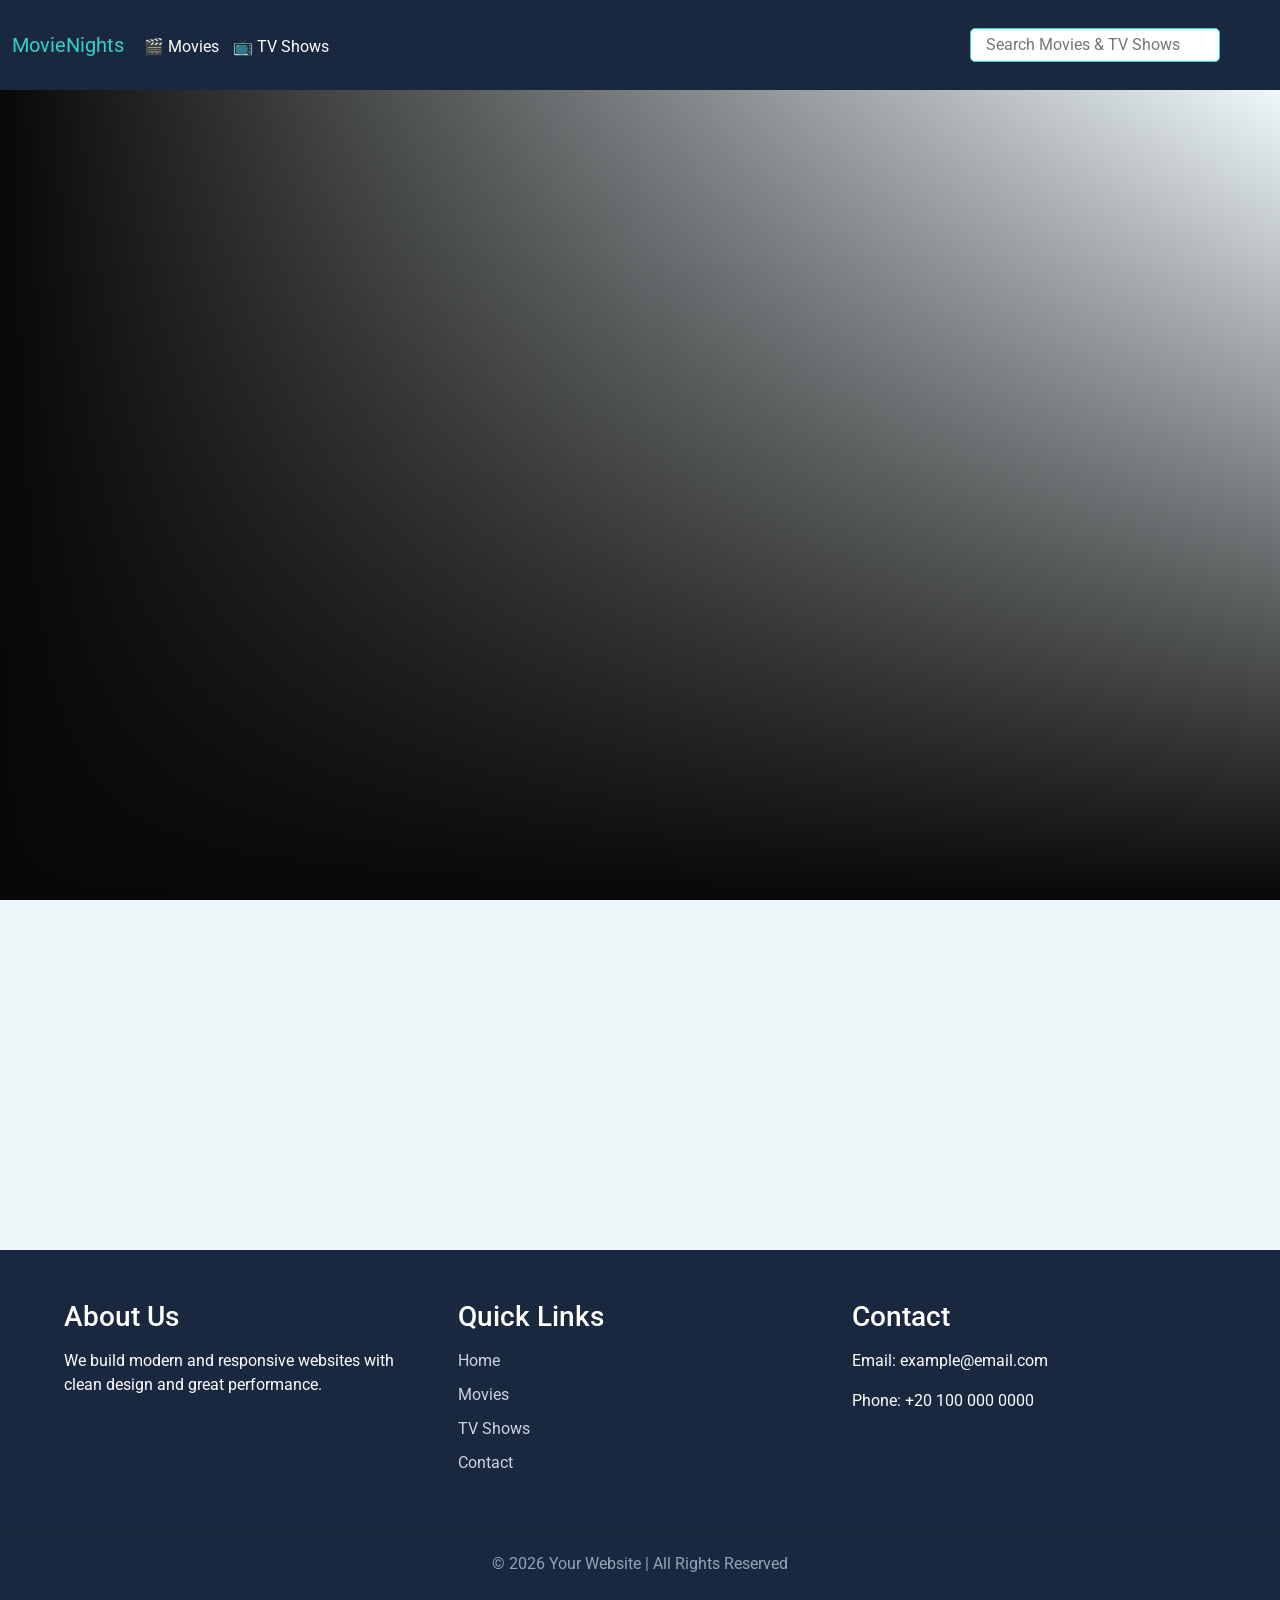
<file: categories.html>
<!DOCTYPE html>
<html lang="en">
<head>
    <meta charset="UTF-8">
    <meta name="viewport" content="width=device-width, initial-scale=1.0">
    <title>Categories</title>
    <link rel="stylesheet" href="https://cdnjs.cloudflare.com/ajax/libs/font-awesome/6.7.2/css/all.min.css">
    <link href="https://cdn.jsdelivr.net/npm/bootstrap@5.3.8/dist/css/bootstrap.min.css" rel="stylesheet" />
    <link rel="preconnect" href="https://fonts.googleapis.com">
    <link rel="preconnect" href="https://fonts.gstatic.com" crossorigin>
    <link href="https://fonts.googleapis.com/css2?family=Roboto:ital,wght@0,100..900;1,100..900&display=swap"
        rel="stylesheet">
    <link rel="stylesheet" href="css/style.css">
    <link rel="stylesheet" href="css/categories.css">
</head>
<body>
    <!-- start nav -->
    <nav class="navbar nav">
        <div class="container-fluid gap-1">
            <div>
                <a class="navbar-brand logo" href="index.html">MovieNights</a>
                <a class="nav-ele" href="categories.html?type=movie">🎬 Movies</a>
                <a class="nav-ele" href="categories.html?type=tv">📺 TV Shows</a>

            </div>
            <div class="search-box">
                <input class=" me-5 search" type="text" placeholder="Search Movies & TV Shows" aria-label="Search">
                <ul id="searchResults"></ul>
            </div>
        </div>
    </nav>
    <!-- start hero section -->
     <section class="hero">  
          <div class="details container">
            
          </div>
     </section>

     <section id="arabic" class="trending container">
        
     </section>
     <section id="english" class="trending container">
        
     </section>
     <section id="turkish" class="trending container">
        
     </section>
     <section id="korean" class="trending container">
       
     </section>
     <section id="spanish" class="trending container">
       
     </section>

    <!-- start footer -->
    <footer class="site-footer">
        <div class="footer-container">
            <div class="footer-section">
                <h3>About Us</h3>
                <p>
                    We build modern and responsive websites with clean design and great
                    performance.
                </p>
            </div>

            <div class="footer-section">
                <h3>Quick Links</h3>
                <ul>
                    <li><a href="#">Home</a></li>
                    <li><a href="#">Movies</a></li>
                    <li><a href="#">TV Shows</a></li>
                    <li><a href="#">Contact</a></li>
                </ul>
            </div>

            <div class="footer-section">
                <h3>Contact</h3>
                <p>Email: example@email.com</p>
                <p>Phone: +20 100 000 0000</p>
            </div>
        </div>

        <div class="footer-bottom">
            <p>© 2026 Your Website | All Rights Reserved</p>
        </div>
    </footer>
    <!-- start script -->
    <script src="https://cdn.jsdelivr.net/npm/bootstrap@5.3.8/dist/js/bootstrap.bundle.min.js"></script>
    <script src="js/categories.js"></script>
    <script src="js/search.js"></script>
</body>
</html>
</file>
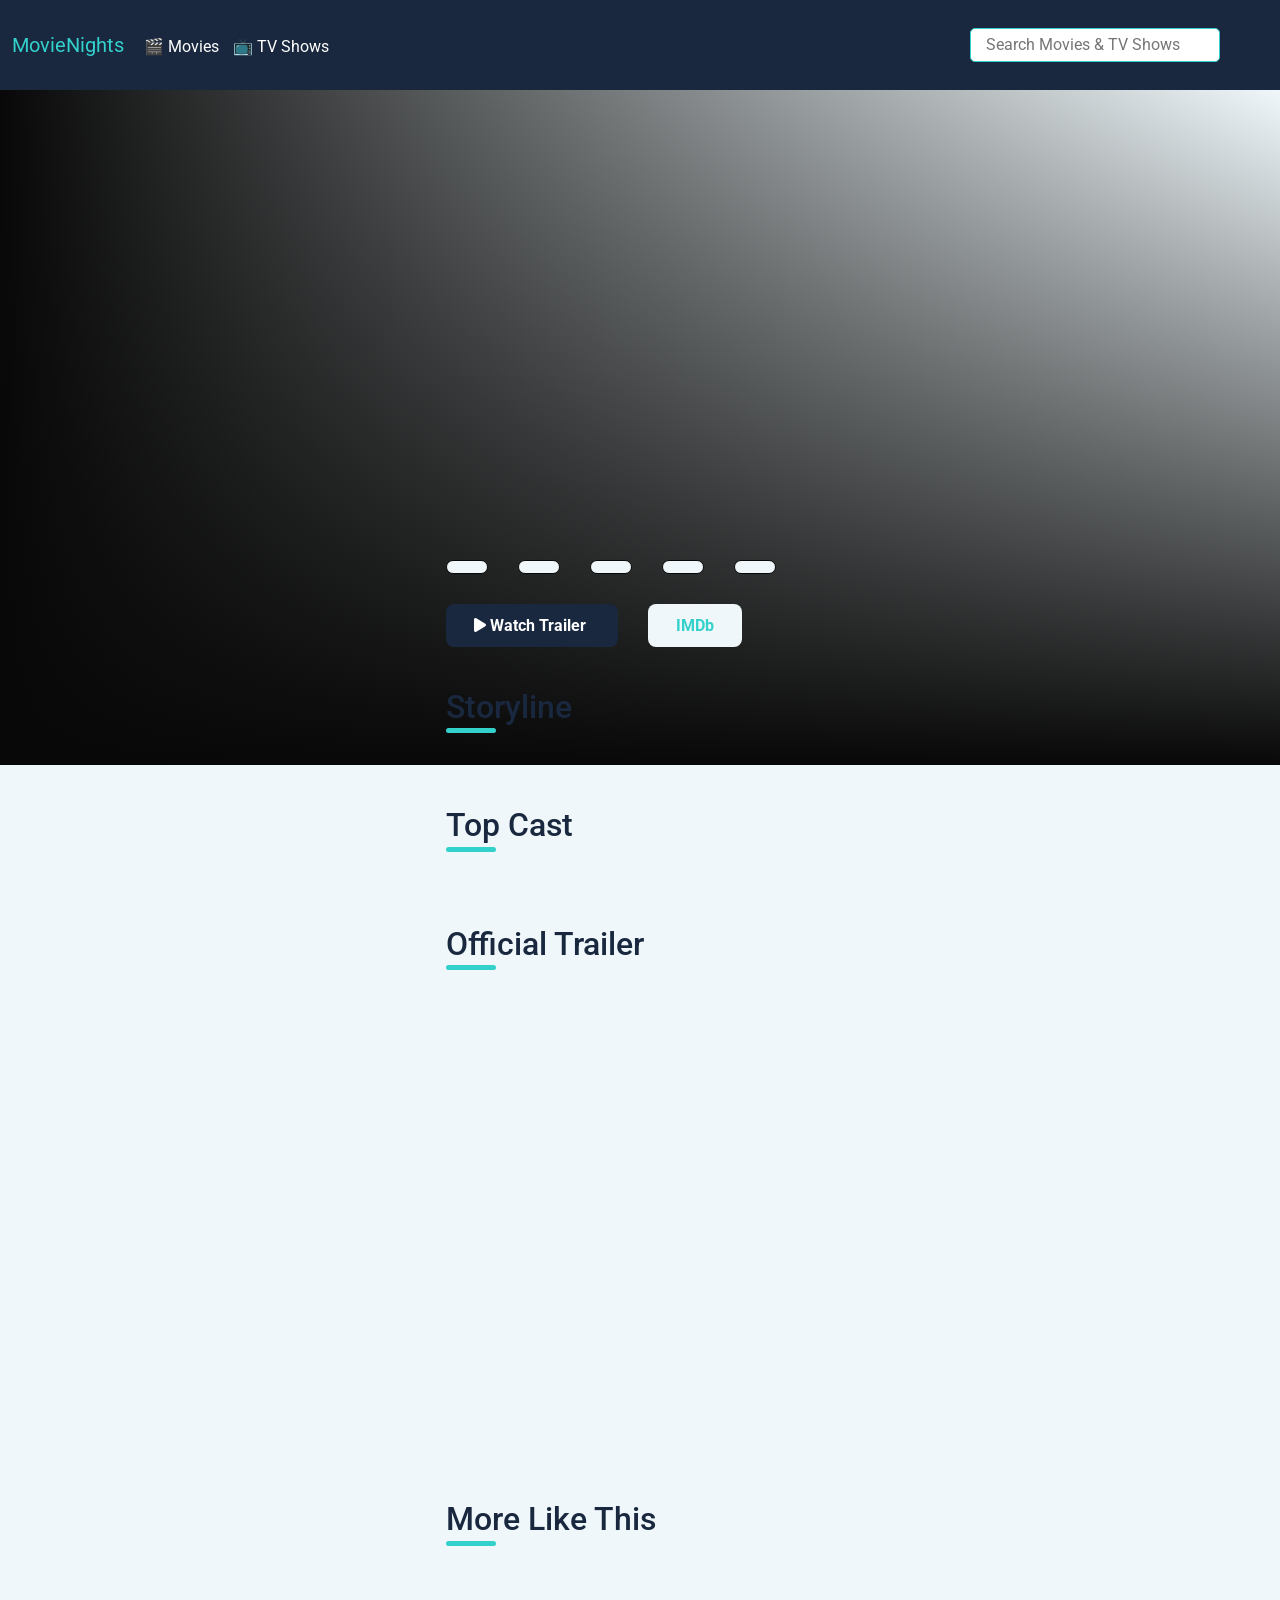
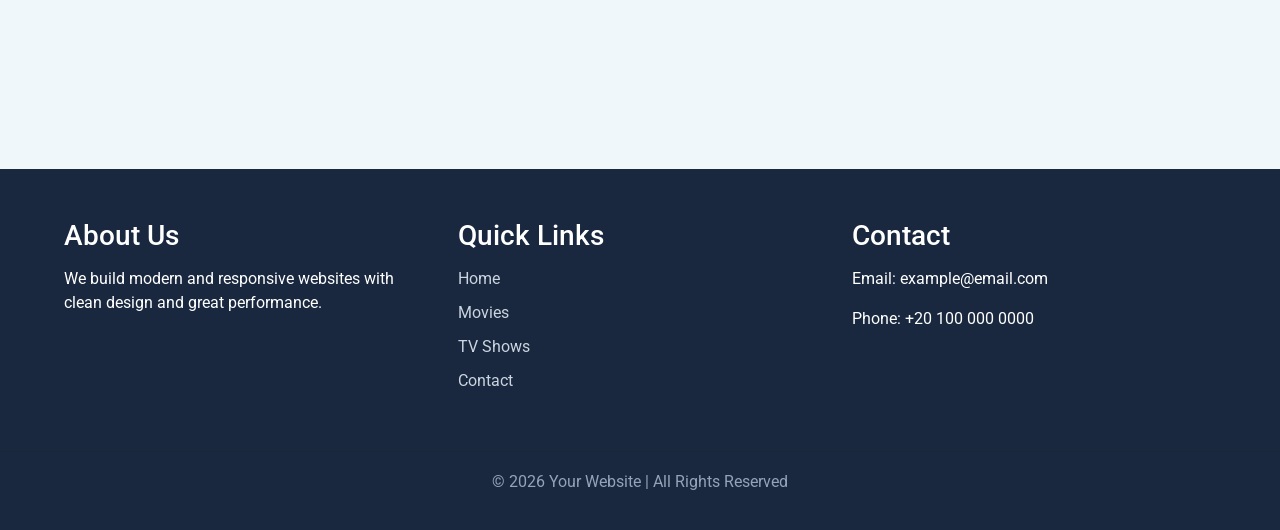
<file: details.html>
<!DOCTYPE html>
<html lang="en">

<head>
    <meta charset="UTF-8">
    <meta name="viewport" content="width=device-width, initial-scale=1.0">
    <title>Movie Website</title>
    <link rel="stylesheet" href="https://cdnjs.cloudflare.com/ajax/libs/font-awesome/6.7.2/css/all.min.css">
    <link href="https://cdn.jsdelivr.net/npm/bootstrap@5.3.8/dist/css/bootstrap.min.css" rel="stylesheet" />
    <link rel="preconnect" href="https://fonts.googleapis.com">
    <link rel="preconnect" href="https://fonts.gstatic.com" crossorigin>
    <link href="https://fonts.googleapis.com/css2?family=Roboto:ital,wght@0,100..900;1,100..900&display=swap"
        rel="stylesheet">
    <link rel="stylesheet" href="css/style.css"> 
    <link rel="stylesheet" href="css/details.css"> 
</head>
<body>
    <!-- start nav -->
    <nav class="navbar nav">
        <div class="container-fluid gap-1">
            <div>
                <a class="navbar-brand logo" href="index.html">MovieNights</a>
                <a class="nav-ele" href="categories.html?type=movie">🎬 Movies</a>
                <a class="nav-ele" href="categories.html?type=tv">📺 TV Shows</a>

            </div>
            <div class="search-box">
                <input class=" me-5 search" type="text" placeholder="Search Movies & TV Shows" aria-label="Search">
                <ul id="searchResults"></ul>
            </div>
        </div>
    </nav>
    <!-- start hero section -->
     <section id="hero">
     </section>
    <!-- start details content -->
     <section class="details-content container">
        <div class="row container">
            <div class="left col-lg-4 col-md-4 col-12">
                    <img class="object-fit-cover rounded-3" id="poster-img">
            </div>
            <div class="right col-lg-8 col-md-8 col-12">
                <div class="details">
                    <h2 id="title"></h2>
                    <div class="d-flex justify-content-start flex-wrap">
                        <span class="meta-badge"></span>
                        <span class="meta-badge"></span>
                        <span class="meta-badge"></span>
                        <span class="meta-badge"></span>
                        <span class="meta-badge"></span>
                    </div>
                    <div class="bts">
                        <a href="#trailer" class="watch-trailer" >
                                <i class="fa-solid fa-play"></i>
                                Watch Trailer
                        </a>
                        <a id="imdb" target="_blank">
                            IMDb
                        </a>
                    </div>
                </div>
                <div class="overview">
                    <h2 class="head">Storyline</h2>
                    <p id="overview"></p>
                </div>
                <div class="top-cast">
                    <h2 class="head">
                        Top Cast
                    </h2>                    
                </div>
                <div id="trailer">
                    <h2 class="head">
                        Official Trailer
                    </h2>
                    <iframe id="trailerVideo" width="100%" height="450" src="" title="Movie Trailer" frameborder="0"
                            allow="autoplay; encrypted-media" allowfullscreen style="border-radius: 10px;">
                        </iframe>
                </div>
                <div id="more-like" class="trending">
                    <h2 class="head">
                        More Like This
                    </h2>
                </div>
            </div>
        </div>
     </section>
    <!-- start footer -->
    <footer class="site-footer">
        <div class="footer-container">
            <div class="footer-section">
                <h3>About Us</h3>
                <p>
                    We build modern and responsive websites with clean design and great
                    performance.
                </p>
            </div>

            <div class="footer-section">
                <h3>Quick Links</h3>
                <ul>
                    <li><a href="#">Home</a></li>
                    <li><a href="#">Movies</a></li>
                    <li><a href="#">TV Shows</a></li>
                    <li><a href="#">Contact</a></li>
                </ul>
            </div>

            <div class="footer-section">
                <h3>Contact</h3>
                <p>Email: example@email.com</p>
                <p>Phone: +20 100 000 0000</p>
            </div>
        </div>

        <div class="footer-bottom">
            <p>© 2026 Your Website | All Rights Reserved</p>
        </div>
    </footer>
    <script src="https://cdn.jsdelivr.net/npm/bootstrap@5.3.8/dist/js/bootstrap.bundle.min.js"></script>
    <!-- <script src="js/script.js"></script> -->
    <script src="js/details.js"></script>
    <script src="js/search.js"></script>
</body>
</file>
<file: css/style.css>
body{
    font-family: "Roboto", sans-serif;
    scroll-behavior: smooth;
    box-sizing: border-box;
    padding: 0;
    margin: 0;
    background:var(--section-color);
}
:root{
    --bg-color:#080808;
    --dark-color: #19283f;
    --green-color: #33d1cc;
    --red-color: #ff3150;
    --yellow-color: #ffc400;
    --section-color: #eff7fa;
    --section-padding:50px;
}
/* start nav */
.nav{
    background-color: var(--dark-color);
    min-height: 10vh;
}
.logo{
    color: var(--green-color);
    transition: .5s;
}
.logo:hover{
    color: var(--section-color);
}
.nav-ele{
    text-decoration: none;
    color: #fff;
    padding-right: 10px;
}
.search{
    border-radius: 5px;
    border: 1px solid var(--green-color);
    padding: 4px 15px;
    width: 250px;
}
.nav input{
    caret-color: var(--dark-color);
}
.nav input:focus{
    outline: none;
    box-shadow:0 0 6px var(--green-color);
}
.search-box {
    position: relative;
}

#searchResults {
    display: none;
    position: absolute;
    z-index: 20;
    top: 100%;
    left: 0;
    width: 100%;
    padding: 0;
    margin: 5px 0 0;
    list-style: none;
    background-color: #fff;
    border-radius: 8px;
    overflow: hidden;
}

#searchResults li {
    padding: 10px 15px;
    cursor: pointer;
}

#searchResults li:hover {
    background-color: #f1f1f1;
}
/* end nav */
/* start slider */
#carouselExampleCaptions{
    padding-bottom: var(--section-padding);
}
.carousel-item img{
    height: 90vh;
}
.slider-rate{
    background:linear-gradient(to top,rgba(0, 0, 0, 0.5),rgba(0, 0, 0, 0));
    border: none;
    border-radius: 8px;
    text-align: start;
    padding: 30px;
    button{
        display: block;
        margin-top: 10px;
    }
    > i{
        color: var(--yellow-color);
    }
}
/* end slider */
/* start trending mov */
.trending{
    padding-bottom:var(--section-padding);
}
.head{
    color:var(--dark-color);
    position: relative;
    margin-bottom: 30px;
}
.head::after{
    content: "";
    position: absolute;
    width: 50px;
    height: 5px;
    border-radius: 5px;
    bottom: -7px;
    left: 0;
    background-color: var(--green-color);
}
.trending .card{
    border: none;
    position: relative;
    transition: 0.5s;
    background:var(--section-color);
}
.trending .details{
    padding: 3px 9px;
    color: var(--yellow-color);
    border-bottom: 5px solid var(--yellow-color);
    background:linear-gradient(to top,rgba(201, 197, 197, 0.701),rgba(255, 255, 255, 0));
    position: absolute;
    width:calc(100% - 16px);
    bottom: -34px;
    left: 8px;
    transition: 0.3s;
}
.trending .card:hover .details{
    bottom: 0;
}
.trending .details h4{
    color: white;
    font-size: 18px;
    white-space: nowrap;
    overflow: hidden;
    text-overflow: ellipsis;
}
/* end trending mov */
/* start footer */
.site-footer {
  background: var(--dark-color);
  color: #fff;
  padding-top: 50px;
  margin-top: 50px;
}

.footer-container {
  width: 90%;
  max-width: 1200px;
  margin: auto;
  display: flex;
  justify-content: space-between;
  flex-wrap: wrap;
  gap: 30px;
}

.footer-section {
  flex: 1;
  min-width: 250px;
}

.footer-section h3 {
  margin-bottom: 15px;
  position: relative;
}

.footer-section ul {
  list-style: none;
  padding: 0;
}

.footer-section ul li {
  margin-bottom: 10px;
}

.footer-section a {
  color: #cbd5e1;
  text-decoration: none;
  transition: 0.3s;
}

.footer-section a:hover {
  color: var(--green-color);
}

.footer-bottom {
  text-align: center;
  padding: 20px;
  margin-top: 40px;
  border-top: 1px solid #1e293b;
  color: #94a3b8;
}
/* end footer */
</file>
<file: css/categories.css>
.hero {
    height: 90vh;
    width: 100%;
    background-size: cover;
    background-position: center top;
    position: relative;
    margin-bottom: var(--section-padding);
}

.hero::after {
    content: "";
    position: absolute;
    z-index: 5;
    top: 0;
    left: 0;
    height:90vh;
    width: 100%;
    inset: 0;
    background: linear-gradient(to top, var(--bg-color) 0%, transparent 100%), linear-gradient(to right, var(--bg-color) 0%, transparent 100%);
}

.details{
    color: rgb(227, 221, 221);
    position: absolute;
    z-index: 10;
    bottom: 8vh;
    left: 30px;
}
.details a{
    text-decoration: none;
    border: 1px solid var(--green-color);
    padding: 10px 15px;
    border-radius: 5px;
    color: var(--green-color);
    margin-top: 10px;
    transition: 0.5s
}
.details a:hover{
    color: var(--dark-color);
    background-color: var(--green-color);
}
.header{
    display: flex;
    justify-content: space-between;
    align-items: center;
    h3{
        color: var(--dark-color);
        font-size: 30px;
    }
    a{
        text-decoration: none;
        color: var(--red-color);
    }
}
</file>
<file: css/details.css>
/* start hero */
#hero {
    height: 75vh;
    width: 100%;
    background-size: cover;
    background-position: center top;
    position: relative;
}

#hero::after {
    content: "";
    position: absolute;
    z-index: 5;
    top: 0;
    left: 0;
    height: 75vh;
    width: 100%;
    inset: 0;
    background: linear-gradient(to top, var(--bg-color) 0%, transparent 100%), linear-gradient(to right, var(--bg-color) 0%, transparent 100%);
}

/* start details content */
.details-content {
    padding-bottom: var(--section-padding);
    position: relative;
    margin-top: -30vh;
    z-index: 10;
    width: 100%;
}

/* left */
.left {
    padding: 0 40px;
}

.left img {
    width: 100%;
    position: sticky;
    top: 30px;
    box-shadow: 0 25px 50px rgba(0, 0, 0, 0.5);
}

/* right */
.right {
    padding: var(--section-padding) 0;
}

.details h2 {
    color: white;
    font-size: 60px;
    font-weight: bold;
    margin-bottom: 15px;
}

.meta-badge {
    border: 1px solid var(--bg-color);
    padding: 6px 20px;
    border-radius: 50px;
    margin-right: 30px;
    margin-bottom: 10px;
    color: var(--dark-color);
    background-color: var(--section-color);

    i {
        color: var(--yellow-color);
    }
}

.bts {
    margin-top: 30px;

    a {
        text-decoration: none;
        padding: 12px 28px;
        border: none;
        border-radius: 8px;
        margin-right: 30px;
        font-weight: bold;
    }

}

#imdb {
    background-color: var(--section-color);
    color: var(--green-color);
    transition: 0.5s;
}

#imdb:hover {
    background-color: var(--green-color);
    color: white;
}

.watch-trailer {
    background-color: var(--dark-color);
    color: white;
    transition: 0.5s;
}

.watch-trailer:hover {
    transform: translateY(-2px);
    box-shadow: 0px 3px 6px var(--dark-color);
    background-color: #22334b;
}

.overview {
    padding: var(--section-padding) 0;
}

#overview {
    color: #6c757d;
    font-size: 20px;
    line-height: 1.7;
}

.top-cast {
    padding-bottom: var(--section-padding);
    .casts{
        overflow-x: scroll;
        padding-bottom: 20px;
    }
}

.casts::-webkit-scrollbar {
    height: 5px;
    background-color:#f2fcff;
}

.casts::-webkit-scrollbar-button {
    display: none;
}

.casts::-webkit-scrollbar-thumb {
    background: var(--dark-color);
    border-radius: 0px;
}

.cast-item {
    width: 100px;
    text-align: center;
    img {
        width: 90px;
        height: 90px;
        border-radius: 50%;
        margin-bottom: 10px;
        object-fit: cover;
        transition: 0.5s;
        border: 3px solid transparent;
    }

    img:hover {
        border-color: var(--green-color);
    }

    h4 {
        color: var(--dark-color);
        font-size: 16px;
        white-space: nowrap;
        overflow: hidden;
        text-overflow: ellipsis;
        margin: 0 2px;
    }

    span {
        color: #6c757d;
        font-size: 14px;
        display: block;
        white-space: nowrap;
        overflow: hidden;
        text-overflow: ellipsis;
    }
}


#trailer {
    padding-bottom: var(--section-padding);
}

@media (max-width: 768px) {
    .details-content {
        margin-top: -40vh;
    }

    .left {
        padding: 0 60px;
    }

    .details h2 {
        color: var(--dark-color);
        font-size: 50px;
        font-weight: bold;
        margin-bottom: 15px;
    }
}
</file>
